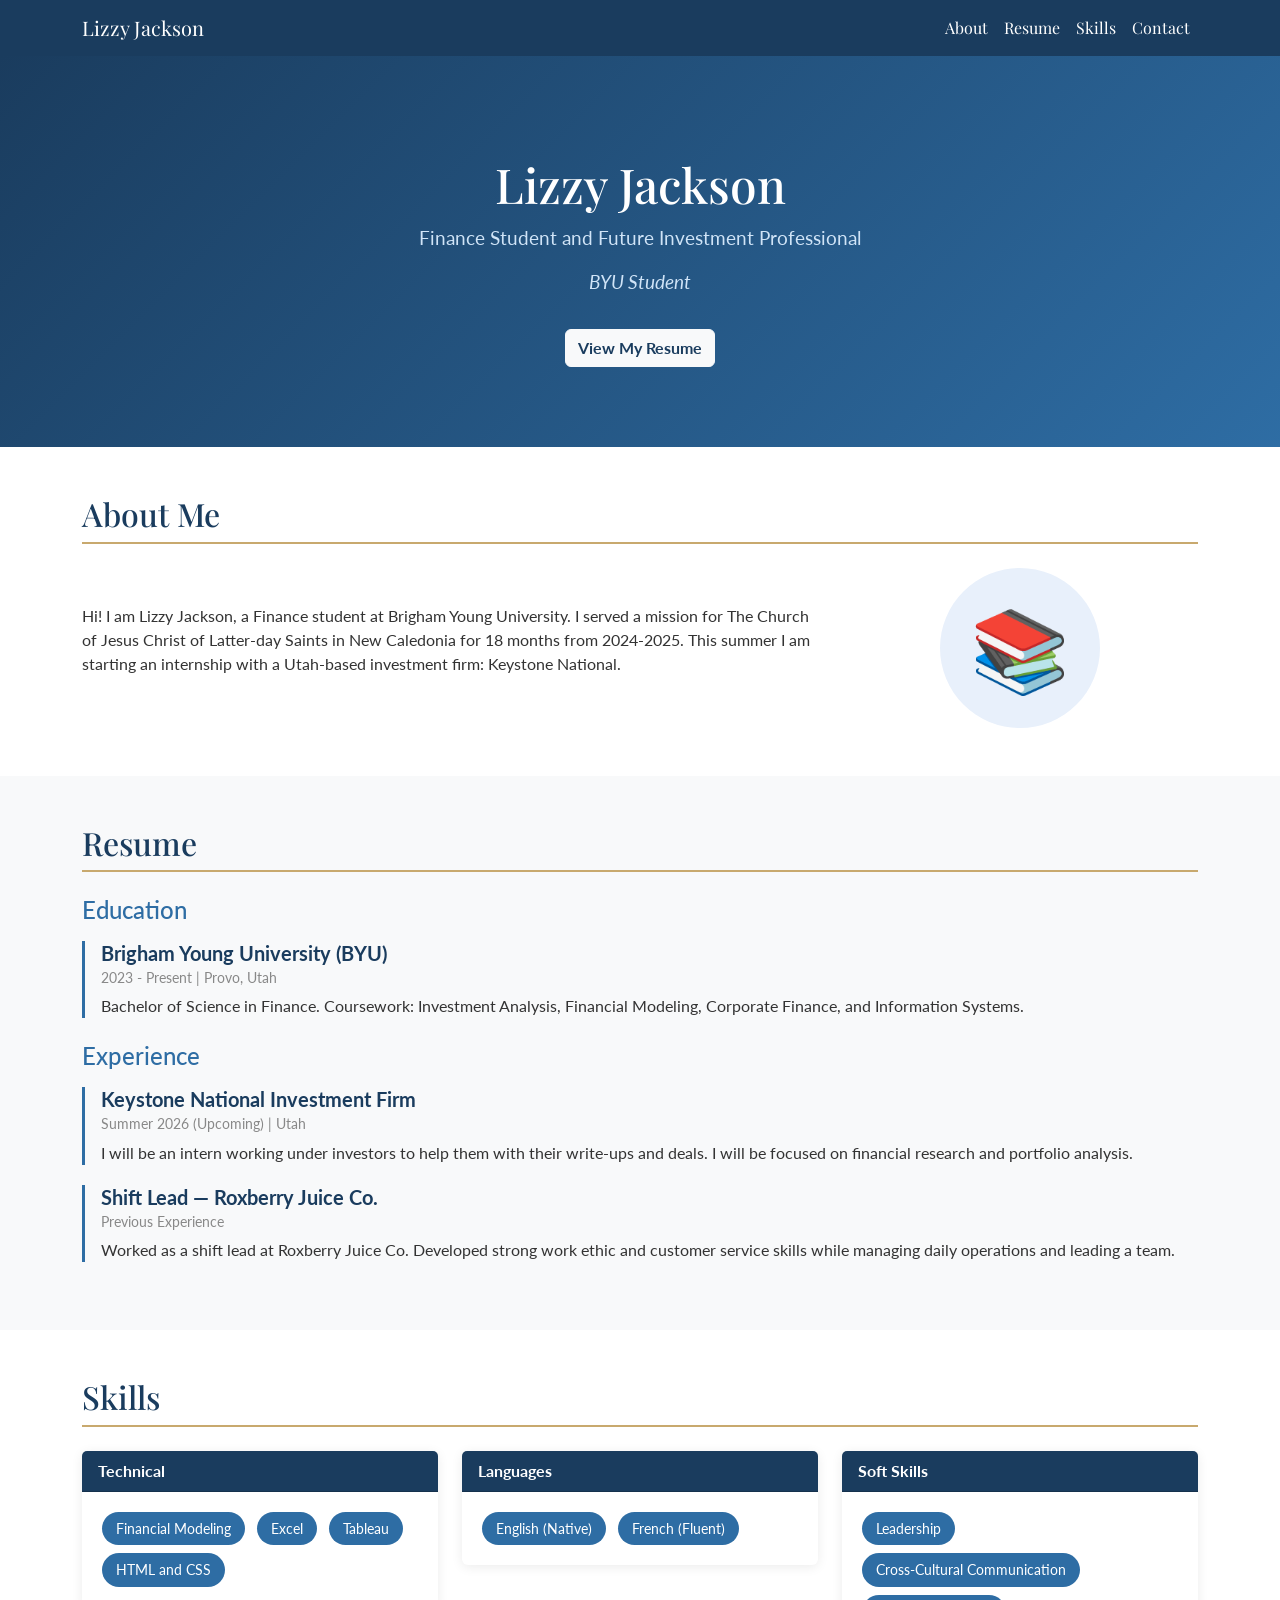
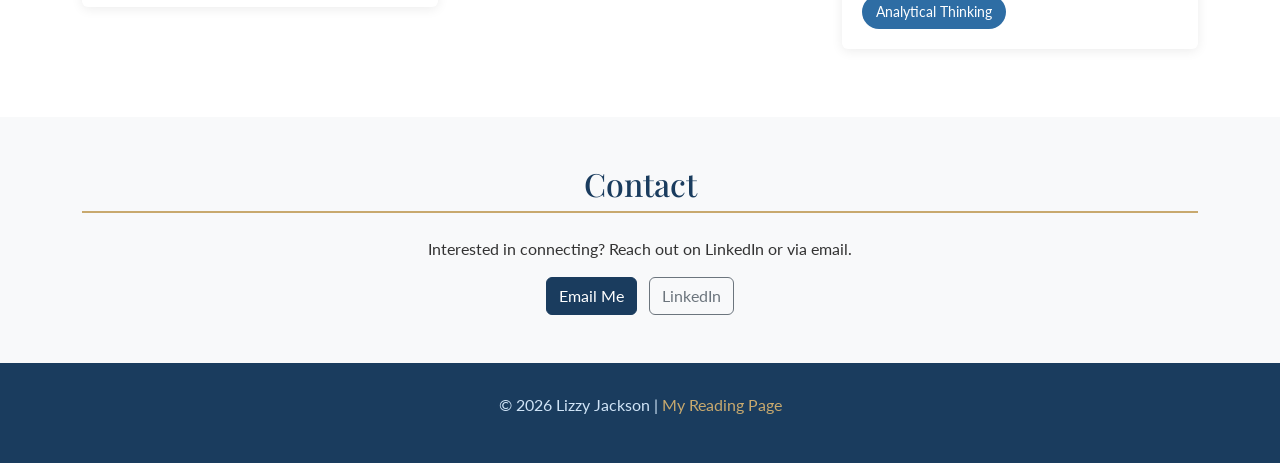
<file: index.html>
<!DOCTYPE html>
<html lang="en">
<head>
  <meta charset="UTF-8" />
  <meta name="viewport" content="width=device-width, initial-scale=1.0"/>
  <title>Lizzy Jackson | Portfolio</title>
  <link href="https://cdn.jsdelivr.net/npm/bootstrap@5.3.0/dist/css/bootstrap.min.css" rel="stylesheet"/>
  <link href="https://fonts.googleapis.com/css2?family=Playfair+Display:wght@400;700&family=Lato:wght@300;400;700&display=swap" rel="stylesheet"/>
  <style>
    body { font-family: 'Lato', sans-serif; color: #333; }
    .navbar { background-color: #1a3c5e !important; }
    .navbar-brand, .nav-link { color: #fff !important; font-family: 'Playfair Display', serif; }
    .nav-link:hover { color: #c8a96e !important; }
    .hero { background: linear-gradient(135deg, #1a3c5e 0%, #2e6da4 100%); color: white; padding: 100px 0 80px; text-align: center; }
    .hero h1 { font-family: 'Playfair Display', serif; font-size: 3rem; margin-bottom: 10px; }
    .hero p { font-size: 1.2rem; color: #d0e4f7; }
    .section-title { font-family: 'Playfair Display', serif; color: #1a3c5e; border-bottom: 2px solid #c8a96e; padding-bottom: 8px; margin-bottom: 24px; }
    .card { border: none; box-shadow: 0 2px 12px rgba(0,0,0,0.08); margin-bottom: 20px; }
    .card-header { background-color: #1a3c5e; color: white; font-weight: bold; }
    .badge-skill { background-color: #2e6da4; color: white; padding: 6px 14px; border-radius: 20px; margin: 4px; display: inline-block; font-size: 0.9rem; }
    footer { background-color: #1a3c5e; color: #d0e4f7; padding: 30px 0; text-align: center; }
    footer a { color: #c8a96e; text-decoration: none; }
    .timeline-item { border-left: 3px solid #2e6da4; padding-left: 16px; margin-bottom: 20px; }
    .timeline-item h5 { margin-bottom: 2px; color: #1a3c5e; font-weight: bold; }
    .timeline-item .dates { color: #888; font-size: 0.9rem; margin-bottom: 6px; }
  </style>
</head>
<body>
<nav class="navbar navbar-expand-lg sticky-top">
  <div class="container">
    <a class="navbar-brand" href="index.html">Lizzy Jackson</a>
    <button class="navbar-toggler" type="button" data-bs-toggle="collapse" data-bs-target="#navMenu">
      <span class="navbar-toggler-icon" style="filter:invert(1);"></span>
    </button>
    <div class="collapse navbar-collapse" id="navMenu">
      <ul class="navbar-nav ms-auto">
        <li class="nav-item"><a class="nav-link" href="#about">About</a></li>
        <li class="nav-item"><a class="nav-link" href="#resume">Resume</a></li>
        <li class="nav-item"><a class="nav-link" href="#skills">Skills</a></li>
        <li class="nav-item"><a class="nav-link" href="#contact">Contact</a></li>
      </ul>
    </div>
  </div>
</nav>
<section class="hero">
  <div class="container">
    <h1>Lizzy Jackson</h1>
    <p>Finance Student and Future Investment Professional</p>
    <p><em>BYU Student</em></p>
    <a href="#resume" class="btn btn-light mt-3" style="color:#1a3c5e; font-weight:bold;">View My Resume</a>
  </div>
</section>
<section id="about" class="py-5">
  <div class="container">
    <h2 class="section-title">About Me</h2>
    <div class="row align-items-center">
      <div class="col-md-8">
        <p>Hi! I am Lizzy Jackson, a Finance student at Brigham Young University. I served a mission for The Church of Jesus Christ of Latter-day Saints in New Caledonia for 18 months from 2024-2025. This summer I am starting an internship with a Utah-based investment firm: Keystone National.</p>
      </div>
      <div class="col-md-4 text-center">
        <div style="background:#e8f0fb;border-radius:50%;width:160px;height:160px;display:flex;align-items:center;justify-content:center;margin:auto;font-size:5rem;">&#128218;</div>
      </div>
    </div>
  </div>
</section>
<section id="resume" class="py-5" style="background:#f8f9fa;">
  <div class="container">
    <h2 class="section-title">Resume</h2>
    <h4 class="mt-4 mb-3" style="color:#2e6da4;">Education</h4>
    <div class="timeline-item">
      <h5>Brigham Young University (BYU)</h5>
      <div class="dates">2023 - Present | Provo, Utah</div>
      <p>Bachelor of Science in Finance. Coursework: Investment Analysis, Financial Modeling, Corporate Finance, and Information Systems.</p>
    </div>
    <h4 class="mt-4 mb-3" style="color:#2e6da4;">Experience</h4>
    <div class="timeline-item">
      <h5>Keystone National Investment Firm</h5>
      <div class="dates">Summer 2026 (Upcoming) | Utah</div>
      <p>I will be an intern working under investors to help them with their write-ups and deals. I will be focused on financial research and portfolio analysis.</p>
    </div>
    <div class="timeline-item">
      <h5>Shift Lead — Roxberry Juice Co.</h5>
      <div class="dates">Previous Experience</div>
      <p>Worked as a shift lead at Roxberry Juice Co. Developed strong work ethic and customer service skills while managing daily operations and leading a team.</p>
    </div>


  </div>
</section>
<section id="skills" class="py-5">
  <div class="container">
    <h2 class="section-title">Skills</h2>
    <div class="row">
      <div class="col-md-4">
        <div class="card">
          <div class="card-header">Technical</div>
          <div class="card-body">
            <span class="badge-skill">Financial Modeling</span>
            <span class="badge-skill">Excel</span>
            <span class="badge-skill">Tableau</span>
            <span class="badge-skill">HTML and CSS</span>
          </div>
        </div>
      </div>
      <div class="col-md-4">
        <div class="card">
          <div class="card-header">Languages</div>
          <div class="card-body">
            <span class="badge-skill">English (Native)</span>
            <span class="badge-skill">French (Fluent)</span>
          </div>
        </div>
      </div>
      <div class="col-md-4">
        <div class="card">
          <div class="card-header">Soft Skills</div>
          <div class="card-body">
            <span class="badge-skill">Leadership</span>
            <span class="badge-skill">Cross-Cultural Communication</span>
            <span class="badge-skill">Analytical Thinking</span>
          </div>
        </div>
      </div>
    </div>
  </div>
</section>
<section id="contact" class="py-5" style="background:#f8f9fa;">
  <div class="container text-center">
    <h2 class="section-title text-center">Contact</h2>
    <p>Interested in connecting? Reach out on LinkedIn or via email.</p>
    <a href="mailto:lizzy@example.com" class="btn btn-primary me-2" style="background:#1a3c5e;border-color:#1a3c5e;">Email Me</a>
    <a href="https://www.linkedin.com" class="btn btn-outline-secondary">LinkedIn</a>
  </div>
</section>
<footer>
  <div class="container">
    <p>&copy; 2026 Lizzy Jackson | <a href="scratch.html">My Reading Page</a></p>
  </div>
</footer>
<script src="https://cdn.jsdelivr.net/npm/bootstrap@5.3.0/dist/js/bootstrap.bundle.min.js"></script>
</body>
</html>
</file>
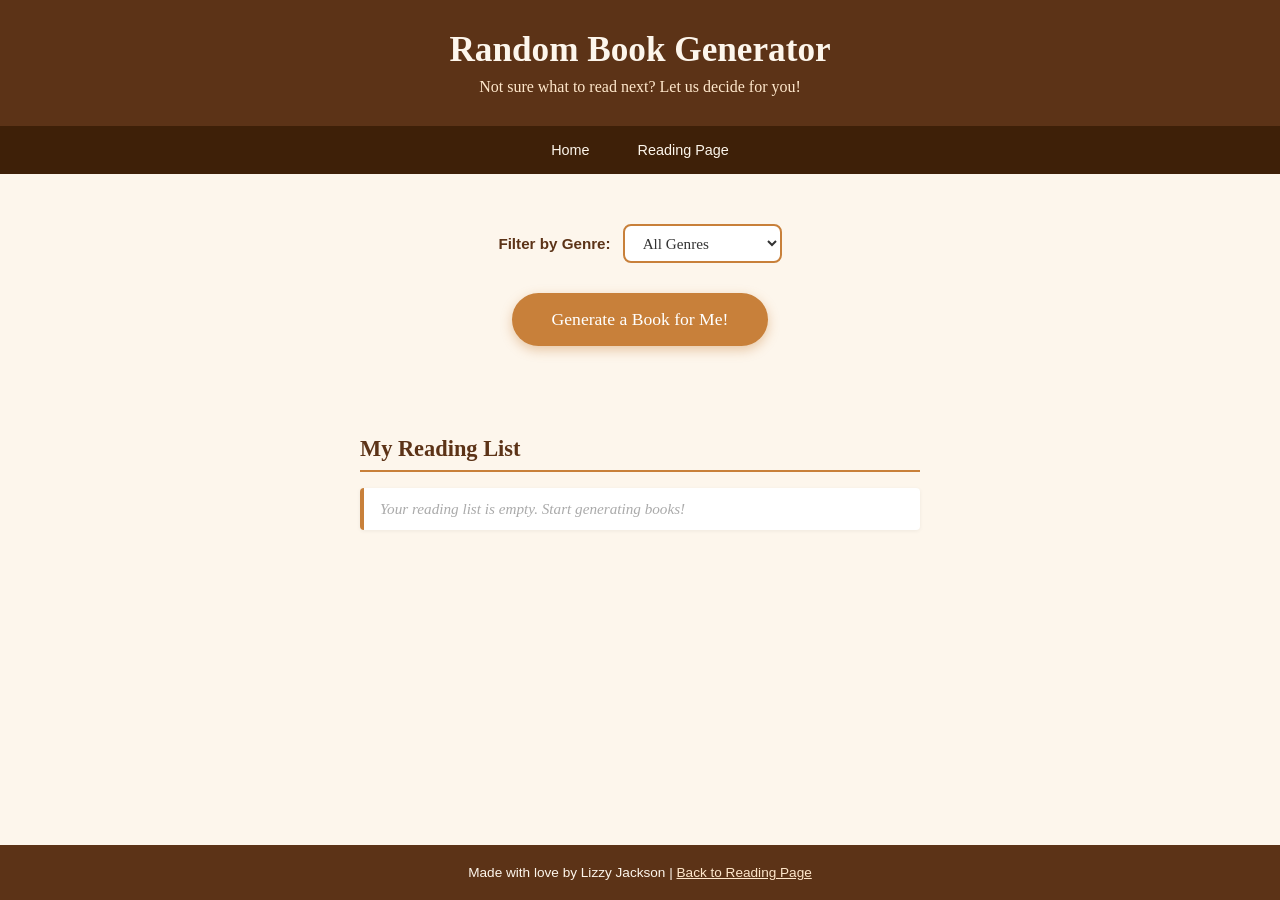
<file: app.html>
<!DOCTYPE html>
<html lang="en">
<head>
  <meta charset="UTF-8"/>
  <meta name="viewport" content="width=device-width, initial-scale=1.0"/>
  <title>Random Book Generator</title>
  <style>
    * { box-sizing: border-box; margin: 0; padding: 0; }
    body { font-family: 'Georgia', serif; background-color: #fdf6ec; color: #333; min-height: 100vh; display: flex; flex-direction: column; }
    header { background-color: #5c3317; color: #fdf6ec; text-align: center; padding: 30px 20px; }
    header h1 { font-size: 2.2rem; margin-bottom: 8px; }
    header p { font-size: 1rem; color: #ffe8cc; }
    nav { background-color: #3e2008; display: flex; justify-content: center; gap: 20px; padding: 10px; flex-wrap: wrap; }
    nav a { color: #fdf6ec; text-decoration: none; font-family: 'Arial', sans-serif; font-size: 0.9rem; padding: 6px 14px; border-radius: 4px; }
    nav a:hover { background-color: #8b5e3c; }
    main { flex: 1; display: flex; flex-direction: column; align-items: center; padding: 50px 20px; }
    .filter-bar { display: flex; gap: 12px; margin-bottom: 30px; flex-wrap: wrap; justify-content: center; }
    .filter-bar label { font-family: 'Arial', sans-serif; font-size: 0.95rem; align-self: center; color: #5c3317; font-weight: bold; }
    .filter-bar select { padding: 8px 14px; border: 2px solid #c8803a; border-radius: 8px; font-family: 'Georgia', serif; font-size: 0.95rem; background: white; color: #333; cursor: pointer; }
    .btn-generate { background-color: #c8803a; color: white; border: none; padding: 16px 40px; border-radius: 30px; font-size: 1.1rem; font-family: 'Georgia', serif; cursor: pointer; box-shadow: 0 4px 12px rgba(200,128,58,0.4); transition: background 0.2s, transform 0.1s; margin-bottom: 40px; }
    .btn-generate:hover { background-color: #a0602a; transform: scale(1.03); }
    .book-card { background: white; border-radius: 16px; box-shadow: 0 8px 30px rgba(0,0,0,0.12); padding: 40px; max-width: 560px; width: 100%; text-align: center; display: none; animation: fadeIn 0.5s ease; }
    .book-card.visible { display: block; }
    @keyframes fadeIn { from { opacity: 0; transform: translateY(20px); } to { opacity: 1; transform: translateY(0); } }
    .book-emoji { font-size: 5rem; margin-bottom: 16px; }
    .book-title { font-size: 1.7rem; color: #5c3317; margin-bottom: 6px; }
    .book-author { font-size: 1rem; color: #888; font-style: italic; margin-bottom: 16px; }
    .book-genre { display: inline-block; background-color: #5c3317; color: #fdf6ec; font-family: 'Arial', sans-serif; font-size: 0.8rem; padding: 4px 14px; border-radius: 20px; margin-bottom: 16px; }
    .book-description { font-size: 1rem; line-height: 1.7; color: #555; margin-bottom: 20px; }
    .save-btn { margin-top: 16px; background: none; border: 2px solid #c8803a; color: #c8803a; padding: 8px 24px; border-radius: 20px; font-family: 'Georgia', serif; font-size: 0.95rem; cursor: pointer; transition: all 0.2s; }
    .save-btn:hover { background-color: #c8803a; color: white; }
    .reading-list-section { margin-top: 50px; max-width: 560px; width: 100%; }
    .reading-list-section h2 { font-size: 1.4rem; color: #5c3317; border-bottom: 2px solid #c8803a; padding-bottom: 8px; margin-bottom: 16px; }
    #reading-list { list-style: none; padding: 0; }
    #reading-list li { background: white; border-left: 4px solid #c8803a; padding: 12px 16px; margin-bottom: 10px; border-radius: 4px; font-size: 0.95rem; display: flex; justify-content: space-between; align-items: center; box-shadow: 0 1px 4px rgba(0,0,0,0.06); }
    #reading-list li button { background: none; border: none; color: #c0392b; cursor: pointer; font-size: 1rem; }
    .empty-msg { color: #aaa; font-style: italic; font-size: 0.95rem; list-style: none; padding: 10px 0; }
    footer { background-color: #5c3317; color: #fdf6ec; text-align: center; padding: 20px; font-family: 'Arial', sans-serif; font-size: 0.85rem; }
    footer a { color: #ffe8cc; }
  </style>
</head>
<body>
<header>
  <h1>Random Book Generator</h1>
  <p>Not sure what to read next? Let us decide for you!</p>
</header>
<nav>
  <a href="index.html">Home</a>
  <a href="scratch.html">Reading Page</a>
</nav>
<main>
  <div class="filter-bar">
    <label for="genre-select">Filter by Genre:</label>
    <select id="genre-select">
      <option value="all">All Genres</option>
      <option value="Fiction">Fiction</option>
      <option value="Fantasy">Fantasy</option>
      <option value="Dystopian">Dystopian</option>
      <option value="Mystery">Mystery</option>
      <option value="Non-Fiction">Non-Fiction</option>
      <option value="Romance">Romance</option>
      <option value="Historical Fiction">Historical Fiction</option>
    </select>
  </div>
  <button class="btn-generate" onclick="generateBook()">Generate a Book for Me!</button>
  <div class="book-card" id="book-card">
    <div class="book-emoji" id="book-emoji">&#128218;</div>
    <div class="book-genre" id="book-genre">Genre</div>
    <h2 class="book-title" id="book-title">Book Title</h2>
    <p class="book-author" id="book-author">by Author Name</p>
    <p class="book-description" id="book-description">Description goes here.</p>
    <br/>
    <button class="save-btn" onclick="saveBook()">+ Add to My Reading List</button>
  </div>
  <div class="reading-list-section">
    <h2>My Reading List</h2>
    <ul id="reading-list">
      <li class="empty-msg" id="empty-msg">Your reading list is empty. Start generating books!</li>
    </ul>
  </div>
</main>
<footer>
  <p>Made with love by Lizzy Jackson | <a href="scratch.html">Back to Reading Page</a></p>
</footer>
<script>
  const books = [
    { title: "Little One", author: "Unknown", genre: "Fiction", emoji: "&#127800;", pages: 180, rating: 5, description: "A beautifully touching story about the precious moments of childhood and the love between a parent and child." },
    { title: "The Hunger Games", author: "Suzanne Collins", genre: "Dystopian", emoji: "&#127993;", pages: 374, rating: 5, description: "In a dystopian future, Katniss volunteers to take her sister's place in a televised death match. A gripping story of survival and courage." },
    { title: "The Red Code", author: "Unknown", genre: "Mystery", emoji: "&#128308;", pages: 320, rating: 4, description: "A suspenseful thriller that keeps you guessing until the very last page. Secrets, identity, and truth collide." },
    { title: "Harry Potter and the Sorcerer's Stone", author: "J.K. Rowling", genre: "Fantasy", emoji: "&#9889;", pages: 309, rating: 5, description: "An orphaned boy discovers he is a wizard and begins his education at Hogwarts School of Witchcraft and Wizardry." },
    { title: "Pride and Prejudice", author: "Jane Austen", genre: "Romance", emoji: "&#128140;", pages: 432, rating: 5, description: "A timeless love story following the spirited Elizabeth Bennet as she navigates social class and an unlikely romance." },
    { title: "The Great Gatsby", author: "F. Scott Fitzgerald", genre: "Historical Fiction", emoji: "&#127870;", pages: 180, rating: 4, description: "Set in the Jazz Age, this novel explores themes of wealth, love, and the American Dream." },
    { title: "To Kill a Mockingbird", author: "Harper Lee", genre: "Historical Fiction", emoji: "&#128038;", pages: 281, rating: 5, description: "A powerful story of racial injustice and moral growth in the American South, told through young Scout Finch." },
    { title: "Atomic Habits", author: "James Clear", genre: "Non-Fiction", emoji: "&#9883;", pages: 319, rating: 5, description: "A practical guide to building good habits through small, incremental changes. Life-changing for anyone wanting to improve." },
    { title: "The Alchemist", author: "Paulo Coelho", genre: "Fiction", emoji: "&#127775;", pages: 163, rating: 5, description: "A philosophical novel about a shepherd's journey to find his Personal Legend." },
    { title: "Ender's Game", author: "Orson Scott Card", genre: "Fiction", emoji: "&#128640;", pages: 352, rating: 5, description: "A brilliant young boy is trained to become the commander who will save humanity from an alien threat." },
    { title: "Mistborn: The Final Empire", author: "Brandon Sanderson", genre: "Fantasy", emoji: "&#127783;", pages: 541, rating: 5, description: "A crew of thieves plots to overthrow a seemingly immortal ruler using rare magical powers." },
    { title: "Gone Girl", author: "Gillian Flynn", genre: "Mystery", emoji: "&#128269;", pages: 422, rating: 4, description: "On their anniversary, Nick Dunne's wife disappears. A twisted tale of marriage, deception, and media obsession." },
    { title: "Educated", author: "Tara Westover", genre: "Non-Fiction", emoji: "&#127891;", pages: 352, rating: 5, description: "A memoir about a woman who grew up in a survivalist family and eventually earned a PhD from Cambridge." },
    { title: "The Giver", author: "Lois Lowry", genre: "Dystopian", emoji: "&#127752;", pages: 179, rating: 5, description: "In a seemingly perfect society with no pain or conflict, a young boy discovers the dark truth hidden below." },
    { title: "Divergent", author: "Veronica Roth", genre: "Dystopian", emoji: "&#128256;", pages: 487, rating: 4, description: "In futuristic Chicago, Tris discovers she doesn't fit neatly into any one social faction." }
  ];

  let currentBook = null;

  function generateBook() {
    const selectedGenre = document.getElementById('genre-select').value;
    const filtered = selectedGenre === 'all' ? books : books.filter(b => b.genre === selectedGenre);
    if (filtered.length === 0) { alert("No books found for that genre. Try another!"); return; }
    let available = filtered.filter(b => !currentBook || b.title !== currentBook.title);
    if (available.length === 0) available = filtered;
    const book = available[Math.floor(Math.random() * available.length)];
    currentBook = book;
    document.getElementById('book-emoji').innerHTML = book.emoji;
    document.getElementById('book-title').textContent = book.title;
    document.getElementById('book-author').textContent = 'by ' + book.author;
    document.getElementById('book-genre').textContent = book.genre;
    document.getElementById('book-description').textContent = book.description;    const card = document.getElementById('book-card');
    card.classList.remove('visible');
    void card.offsetWidth;
    card.classList.add('visible');
  }

  function saveBook() {
    if (!currentBook) return;
    const list = document.getElementById('reading-list');
    const items = list.querySelectorAll('li:not(.empty-msg)');
    for (let item of items) {
      if (item.dataset.title === currentBook.title) { alert("Already in your reading list!"); return; }
    }
    const emptyMsg = document.getElementById('empty-msg');
    if (emptyMsg) emptyMsg.remove();
    const li = document.createElement('li');
    li.dataset.title = currentBook.title;
    li.innerHTML = '<span><strong>' + currentBook.title + '</strong> - ' + currentBook.author + '</span><button onclick="removeBook(this)">x</button>';
    list.appendChild(li);
  }

  function removeBook(btn) {
    const li = btn.parentElement;
    li.remove();
    const list = document.getElementById('reading-list');
    if (list.children.length === 0) {
      const empty = document.createElement('li');
      empty.className = 'empty-msg';
      empty.id = 'empty-msg';
      empty.textContent = 'Your reading list is empty. Start generating books!';
      list.appendChild(empty);
    }
  }
</script>
</body>
</html>
</file>
